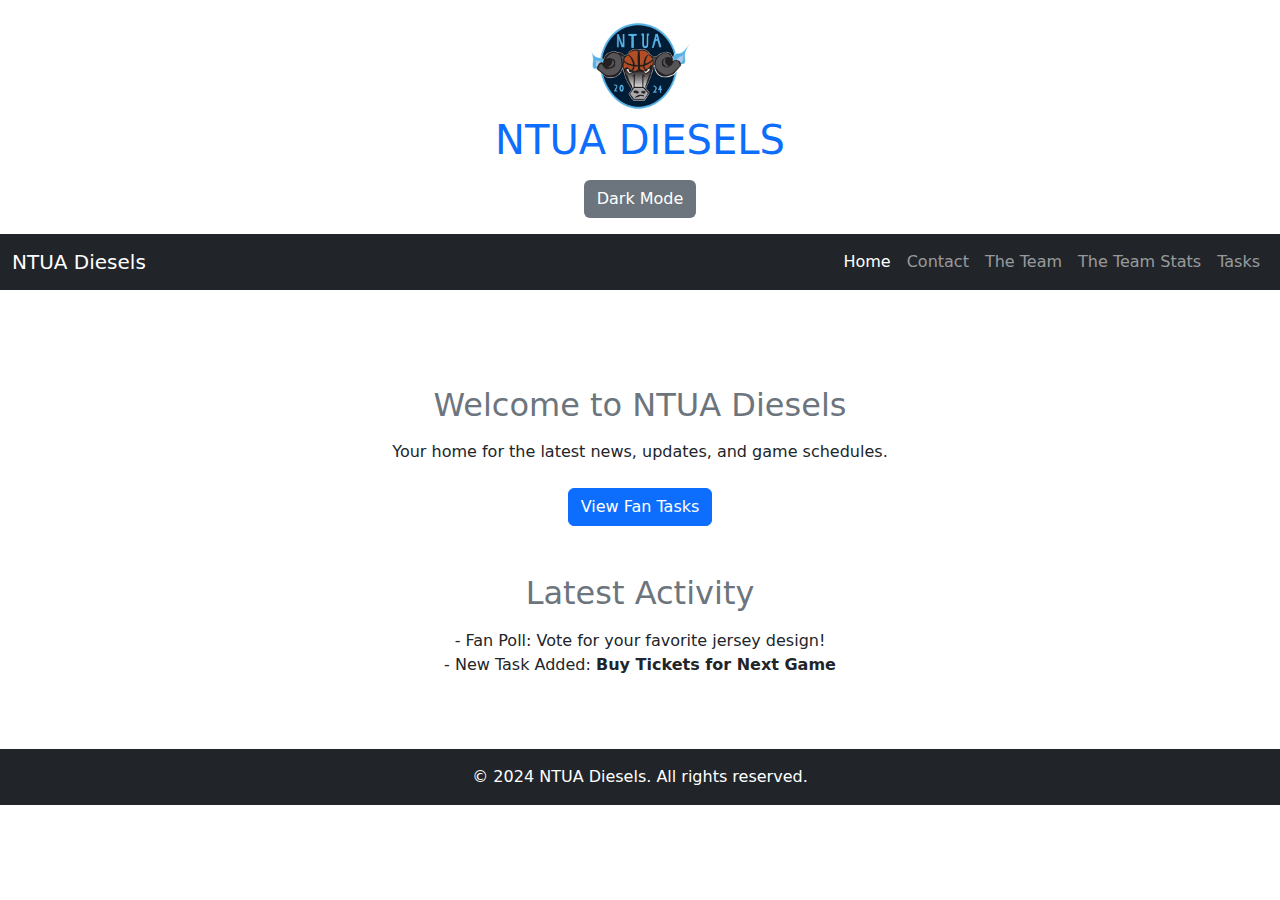
<file: index.html>
<!DOCTYPE html>
<html lang="en">
<head>
  <meta charset="UTF-8" />
  <meta name="viewport" content="width=device-width, initial-scale=1.0" />
  <title>NTUA Diesels - Home</title>

  <script src="js/template.js" defer></script>
  <link rel="stylesheet" href="css/styles.css">
</head>
<body class="loading">

  <div 
    class="container my-5" 
    role="main" 
    aria-label="NTUA Diesels main content"
  >
    <section class="welcome text-center my-5">
      <h2 class="text-secondary mb-3">Welcome to NTUA Diesels</h2>
      <p class="mb-4">Your home for the latest news, updates, and game schedules.</p>
      <a href="tasks.html" class="btn btn-primary">View Fan Tasks</a>
    </section>

    <section class="latest-activity text-center">
      <h2 class="text-secondary mb-3">Latest Activity</h2>
      <p class="mb-4">
        - Fan Poll: Vote for your favorite jersey design!<br>
        - New Task Added: <strong>Buy Tickets for Next Game</strong><br>
      </p>
    </section>
  </div>

</body>
</html>
</file>
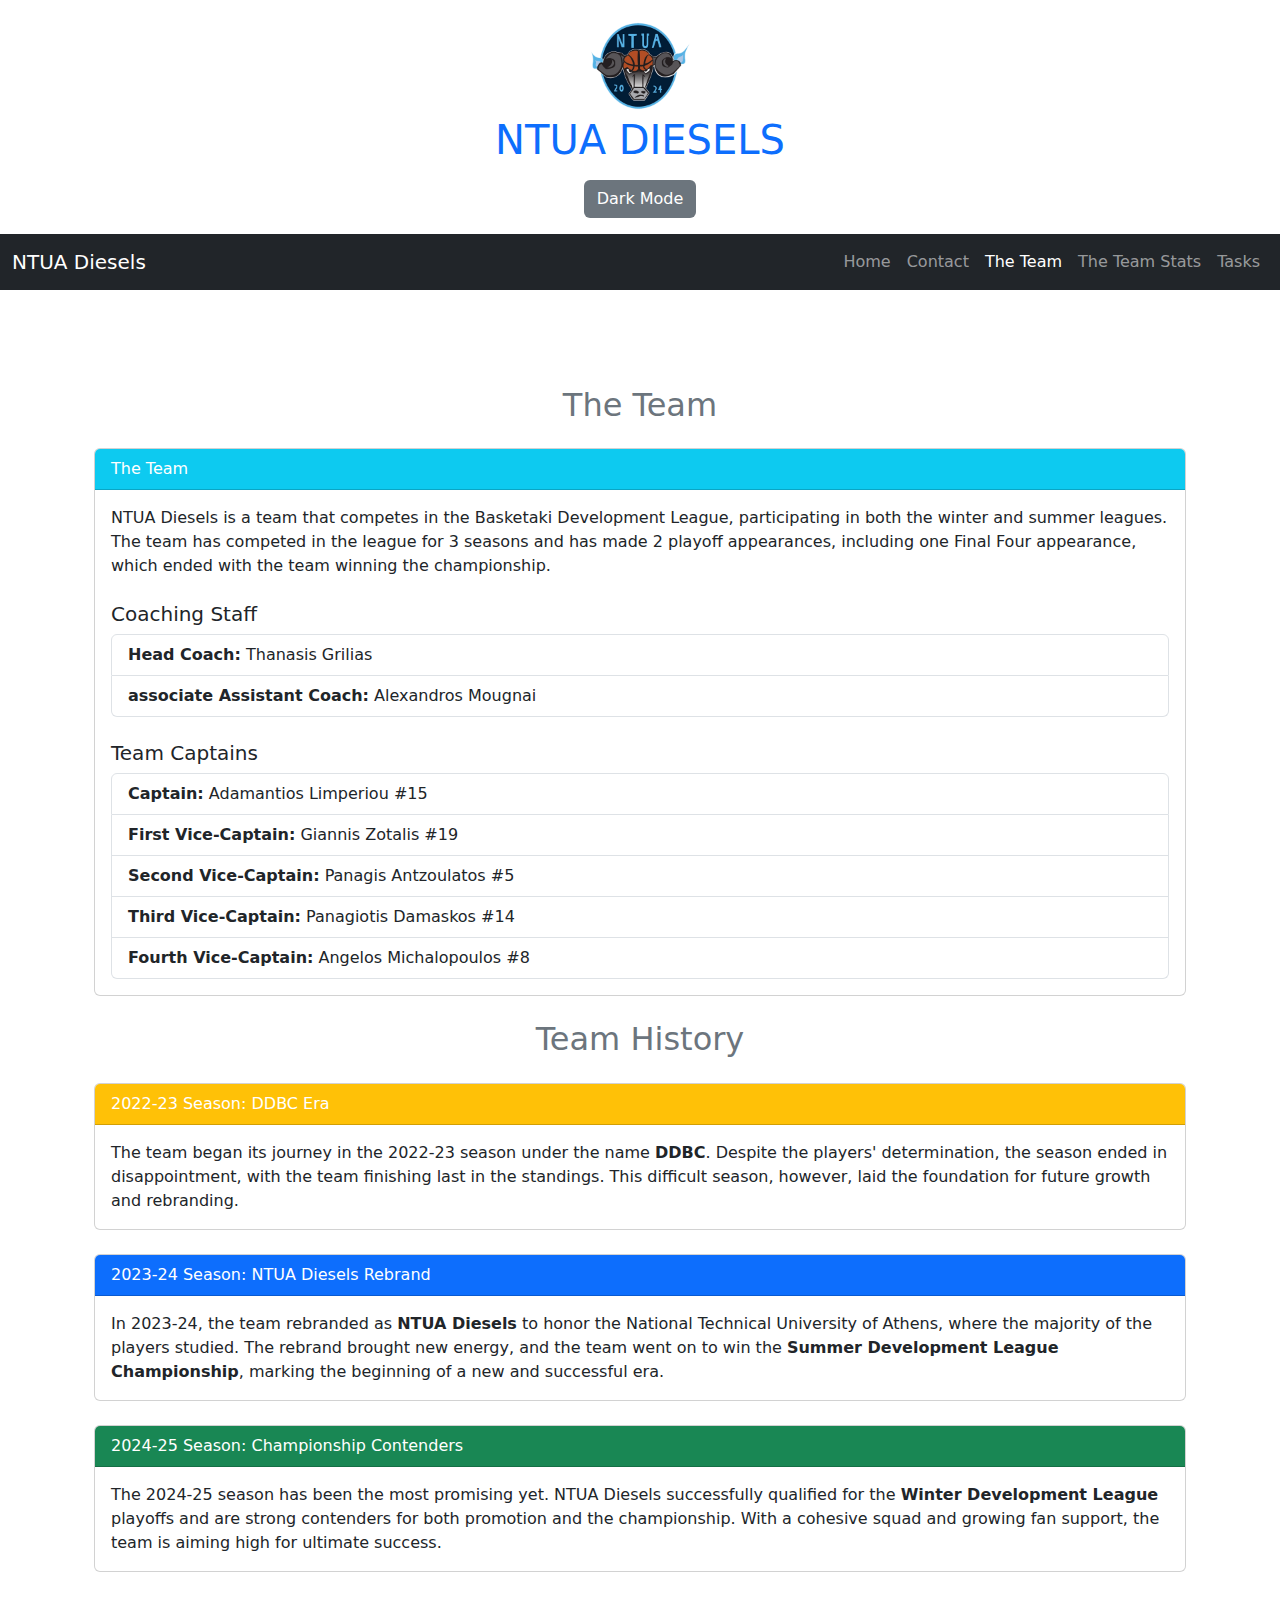
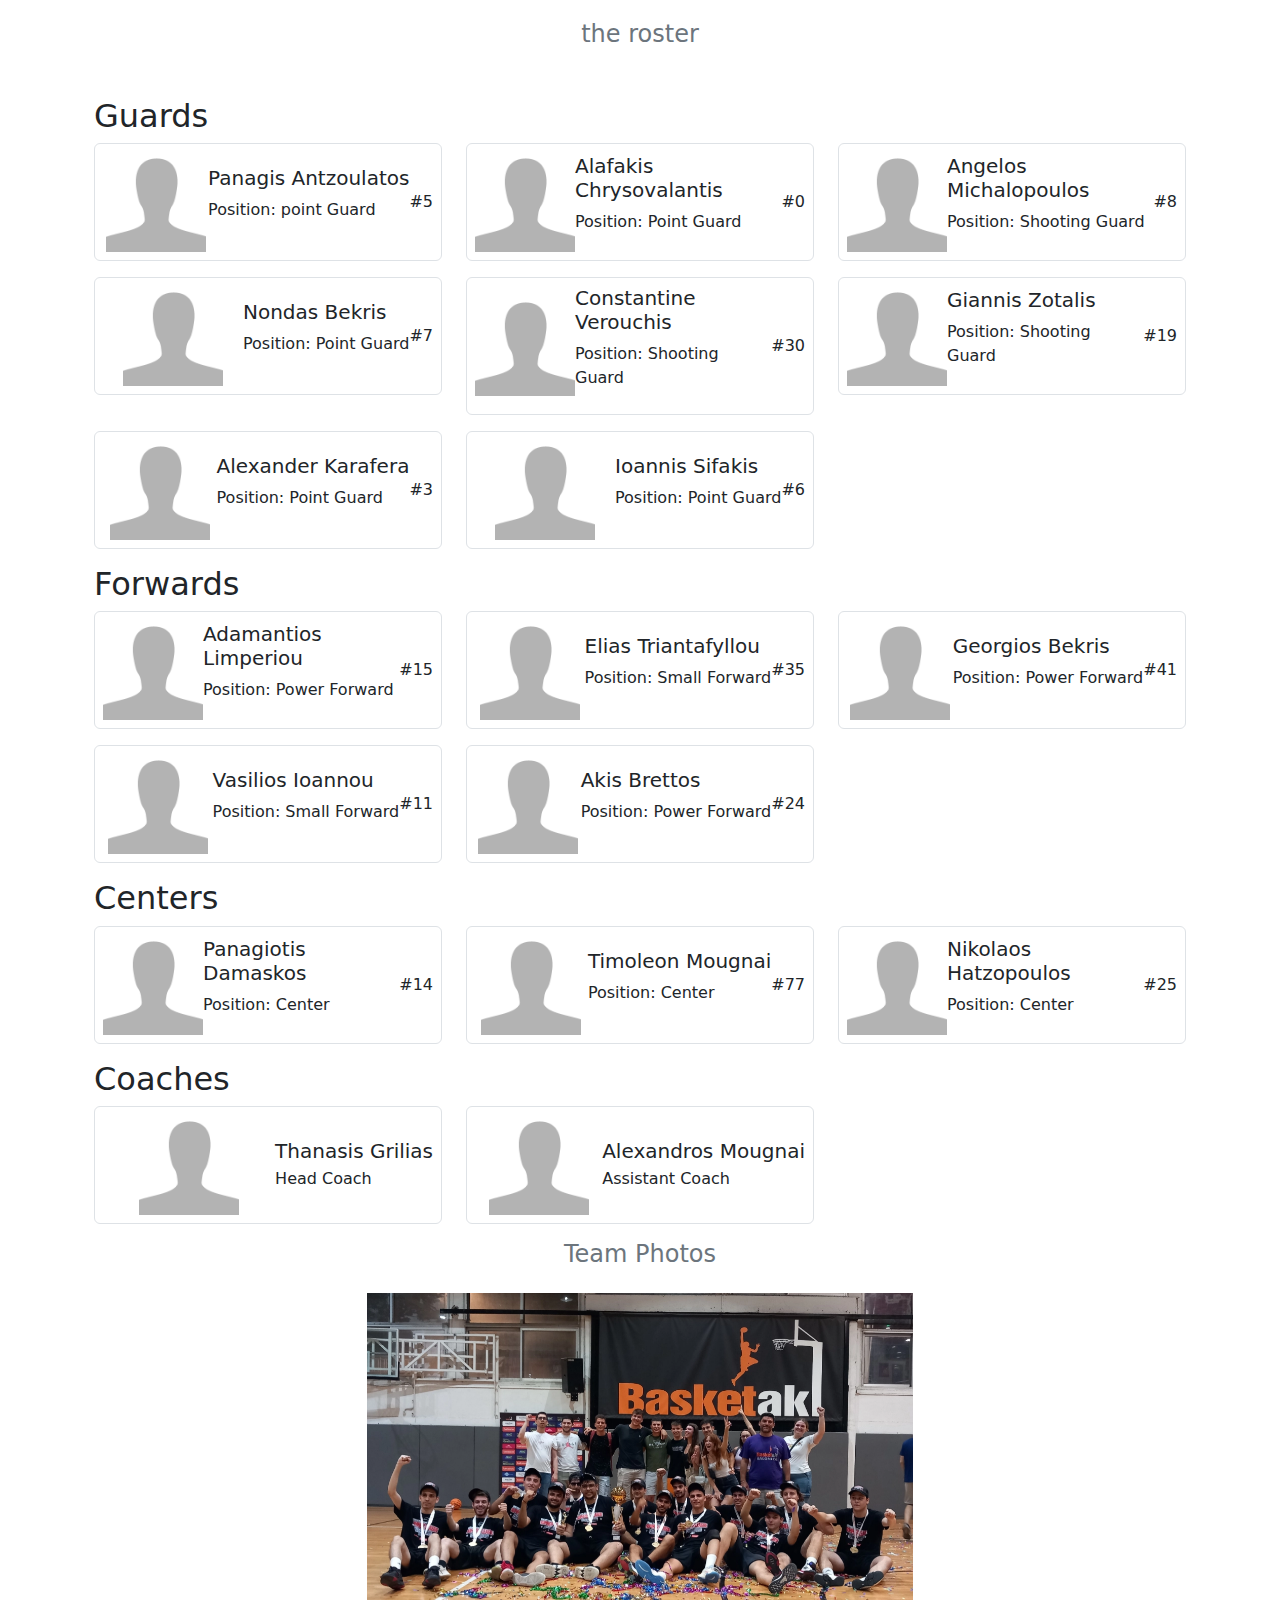
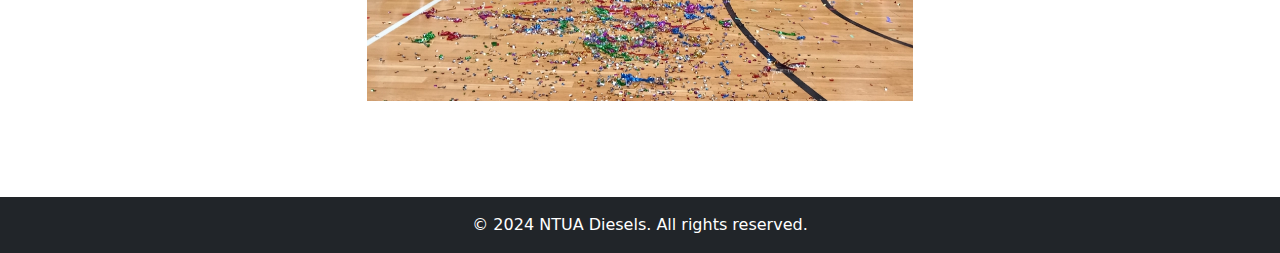
<file: about.html>
<!DOCTYPE html>
<html lang="en">
<head>
    <meta charset="UTF-8">
    <meta name="viewport" content="width=device-width, initial-scale=1.0">
    <title>about - NTUA Diesels</title>
    <script src="js/template.js" defer></script>
    <link rel="stylesheet" href="css/styles.css">
</head>
<body class="loading">


    <main class="container my-5" role="main" aria-label="NTUA Diesels about page">
        <div class="container my-5">
            <h2 class="text-secondary text-center mb-4">The Team</h2>
            <div class="card mb-4">
                <div class="card-header bg-info text-white">
                    The Team
                </div>
                <div class="card-body">
                    <p class="card-text">
                        NTUA Diesels is a team that competes in the Basketaki Development League, 
                        participating in both the winter and summer leagues. 
                        The team has competed in the league for 3 seasons and has made 2 playoff appearances, 
                        including one Final Four appearance, which ended with the team winning the championship.
                    </p>
            
                    <h5 class="mt-4">Coaching Staff</h5>
                    <ul class="list-group mb-4">
                        <li class="list-group-item"><strong>Head Coach:</strong> Thanasis Grilias</li>
                        <li class="list-group-item"><strong>associate Assistant Coach:</strong> Alexandros Mougnai</li>
                    </ul>
            
                    <h5 class="mt-4">Team Captains</h5>
                    <ul class="list-group">
                        <li class="list-group-item"><strong>Captain:</strong> Adamantios Limperiou #15</li>
                        <li class="list-group-item"><strong>First Vice-Captain:</strong> Giannis Zotalis #19</li>
                        <li class="list-group-item"><strong>Second Vice-Captain:</strong> Panagis Antzoulatos #5</li>
                        <li class="list-group-item"><strong>Third Vice-Captain:</strong> Panagiotis Damaskos #14</li>
                        <li class="list-group-item"><strong>Fourth Vice-Captain:</strong> Angelos Michalopoulos #8</li>
                    </ul>
                </div>
            </div>
            
            <h2 class="text-secondary text-center mb-4">Team History</h2>
    
            <div class="card mb-4">
                <div class="card-header bg-warning text-white">
                    2022-23 Season: DDBC Era
                </div>
                <div class="card-body">
                    <p class="card-text">
                        The team began its journey in the 2022-23 season under the name <strong>DDBC</strong>. 
                        Despite the players' determination, the season ended in disappointment, with the team finishing last in the standings. 
                        This difficult season, however, laid the foundation for future growth and rebranding.
                    </p>
                </div>
            </div>
    
            <div class="card mb-4">
                <div class="card-header bg-primary text-white">
                    2023-24 Season: NTUA Diesels Rebrand
                </div>
                <div class="card-body">
                    <p class="card-text">
                        In 2023-24, the team rebranded as <strong>NTUA Diesels</strong> to honor the National Technical University of Athens, where the majority of the players studied.
                        The rebrand brought new energy, and the team went on to win the <strong>Summer Development League Championship</strong>, marking the beginning of a new and successful era.
                    </p>
                </div>
            </div>
    
            <div class="card mb-4">
                <div class="card-header bg-success text-white">
                    2024-25 Season: Championship Contenders
                </div>
                <div class="card-body">
                    <p class="card-text">
                        The 2024-25 season has been the most promising yet. 
                        NTUA Diesels successfully qualified for the <strong>Winter Development League</strong> playoffs and are strong contenders for both promotion and the championship.
                        With a cohesive squad and growing fan support, the team is aiming high for ultimate success.
                    </p>
                </div>
            </div>
        </div>

        <h4 class="text-secondary text-center mb-4">the roster</h4>
        <div class="container my-5">

            <h2 class="section-title">Guards</h2>
            <div class="row">
                <div class="col-md-4">
                    <div class="team-card d-flex align-items-center border p-2 mb-3 rounded">
                        <img class="img-fluid mx-auto d-block" style="max-width: 100px;"
                        src="images/avatar-blank.png" 
                        class="rounded-circle me-3" 
                        alt="placeholder"
                        style="object-fit: cover;">
                        <div class="player-info">
                            <h5>Panagis Antzoulatos</h5>
                            <p>Position: point Guard</p>
                        </div>
                        <div class="player-number">#5</div>
                    </div>
                </div>
                <div class="col-md-4">
                    <div class="team-card d-flex align-items-center border p-2 mb-3 rounded">
                        <img class="img-fluid mx-auto d-block" style="max-width: 100px;"
                        src="images/avatar-blank.png" 
                        class="rounded-circle me-3" 
                        alt="placeholder"
                        style="object-fit: cover;">
                        <div class="player-info">
                            <h5>Alafakis Chrysovalantis</h5>
                            <p>Position: Point Guard</p>
                        </div>
                        <div class="player-number">#0</div>
                    </div>
                </div>
                <div class="col-md-4">
                    <div  class="team-card d-flex align-items-center border p-2 mb-3 rounded">
                        <img class="img-fluid mx-auto d-block" style="max-width: 100px;"
                        src="images/avatar-blank.png" 
                        class="rounded-circle me-3" 
                        alt="placeholder"
                        style="object-fit: cover;">
                        <div class="player-info">
                            <h5>Angelos Michalopoulos</h5>
                            <p>Position: Shooting Guard</p>
                        </div>
                        <div class="player-number">#8</div>
                    </div>
                </div>
                <div class="col-md-4">
                    <div  class="team-card d-flex align-items-center border p-2 mb-3 rounded">
                        <img class="img-fluid mx-auto d-block" style="max-width: 100px;"
                        src="images/avatar-blank.png" 
                        class="rounded-circle me-3" 
                        alt="placeholder"
                        style="object-fit: cover;">
                        <div class="player-info">
                            <h5>Nondas Bekris</h5>
                            <p>Position: Point Guard</p>
                        </div>
                        <div class="player-number">#7</div>
                    </div>
                </div>
                <div class="col-md-4">
                    <div  class="team-card d-flex align-items-center border p-2 mb-3 rounded">
                        <img class="img-fluid mx-auto d-block" style="max-width: 100px;"
                        src="images/avatar-blank.png" 
                        class="rounded-circle me-3" 
                        alt="placeholder"
                        style="object-fit: cover;">
                        <div class="player-info">
                            <h5>Constantine Verouchis</h5>
                            <p>Position: Shooting Guard</p>
                        </div>
                        <div class="player-number">#30</div>
                    </div>
                </div>
                <div class="col-md-4">
                    <div  class="team-card d-flex align-items-center border p-2 mb-3 rounded">
                        <img class="img-fluid mx-auto d-block" style="max-width: 100px;"
                        src="images/avatar-blank.png" 
                        class="rounded-circle me-3" 
                        alt="placeholder"
                        style="object-fit: cover;">
                        <div class="player-info">
                            <h5>Giannis Zotalis</h5>
                            <p>Position: Shooting Guard</p>
                        </div>
                        <div class="player-number">#19</div>
                    </div>
                </div>
                <div  class="col-md-4">
                    <div class="team-card d-flex align-items-center border p-2 mb-3 rounded">
                        <img class="img-fluid mx-auto d-block" style="max-width: 100px;"
                        src="images/avatar-blank.png" 
                        class="rounded-circle me-3" 
                        alt="placeholder"
                        style="object-fit: cover;">
                        <div class="player-info">
                            <h5>Alexander Karafera</h5>
                            <p>Position: Point Guard</p>
                        </div>
                        <div class="player-number">#3</div>
                    </div>
                </div>
                <div class="col-md-4">
                    <div  class="team-card d-flex align-items-center border p-2 mb-3 rounded">
                        <img class="img-fluid mx-auto d-block" style="max-width: 100px;"
                        src="images/avatar-blank.png" 
                        class="rounded-circle me-3" 
                        alt="placeholder"
                        style="object-fit: cover;">
                        <div class="player-info">
                            <h5>Ioannis Sifakis</h5>
                            <p>Position: Point Guard</p>
                        </div>
                        <div class="player-number">#6</div>
                    </div>
                </div>
            </div>
    
            <h2 class="section-title">Forwards</h2>
            <div class="row">
                <div class="col-md-4">
                    <div  class="team-card d-flex align-items-center border p-2 mb-3 rounded">
                        <img class="img-fluid mx-auto d-block" style="max-width: 100px;"
                        src="images/avatar-blank.png" 
                        class="rounded-circle me-3" 
                        alt="placeholder"
                        style="object-fit: cover;">
                        <div class="player-info">
                            <h5>Adamantios Limperiou</h5>
                            <p>Position: Power Forward</p>
                        </div>
                        <div class="player-number">#15</div>
                    </div>
                </div>
                <div class="col-md-4">
                    <div  class="team-card d-flex align-items-center border p-2 mb-3 rounded">
                        <img class="img-fluid mx-auto d-block" style="max-width: 100px;"
                        src="images/avatar-blank.png" 
                        class="rounded-circle me-3" 
                        alt="placeholder"
                        style="object-fit: cover;">
                        <div class="player-info">
                            <h5>Elias Triantafyllou</h5>
                            <p>Position: Small Forward</p>
                        </div>
                        <div class="player-number">#35</div>
                    </div>
                </div>
                <div class="col-md-4">
                    <div  class="team-card d-flex align-items-center border p-2 mb-3 rounded">
                        <img class="img-fluid mx-auto d-block" style="max-width: 100px;"
                        src="images/avatar-blank.png" 
                        class="rounded-circle me-3" 
                        alt="placeholder"
                        style="object-fit: cover;">
                        <div class="player-info">
                            <h5>Georgios Bekris</h5>
                            <p>Position: Power Forward</p>
                        </div>
                        <div class="player-number">#41</div>
                    </div>
                </div>
                <div class="col-md-4">
                    <div  class="team-card d-flex align-items-center border p-2 mb-3 rounded">
                        <img class="img-fluid mx-auto d-block" style="max-width: 100px;"
                        src="images/avatar-blank.png" 
                        class="rounded-circle me-3" 
                        alt="placeholder"
                        style="object-fit: cover;">
                        <div class="player-info">
                            <h5>Vasilios Ioannou</h5>
                            <p>Position: Small Forward</p>
                        </div>
                        <div class="player-number">#11</div>
                    </div>
                </div>
                <div class="col-md-4">
                    <div  class="team-card d-flex align-items-center border p-2 mb-3 rounded">
                        <img class="img-fluid mx-auto d-block" style="max-width: 100px;"
                        src="images/avatar-blank.png" 
                        class="rounded-circle me-3" 
                        alt="placeholder"
                        style="object-fit: cover;">
                        <div class="player-info">
                            <h5>Akis Brettos </h5>
                            <p>Position: Power Forward</p>
                        </div>
                        <div class="player-number">#24</div>
                    </div>
                </div>
            </div>
    
            <h2 class="section-title">Centers</h2>
            <div class="row">
                <div class="col-md-4">
                    <div class="team-card d-flex align-items-center border p-2 mb-3 rounded">
                        <img class="img-fluid mx-auto d-block" style="max-width: 100px;"
                        src="images/avatar-blank.png" 
                        class="rounded-circle me-3" 
                        alt="placeholder"
                        style="object-fit: cover;">
                        <div class="player-info">
                            <h5>Panagiotis Damaskos</h5>
                            <p>Position: Center</p>
                        </div>
                        <div class="player-number">#14</div>
                    </div>
                </div>
                <div class="col-md-4">
                    <div  class="team-card d-flex align-items-center border p-2 mb-3 rounded">
                        <img class="img-fluid mx-auto d-block" style="max-width: 100px;"
                        src="images/avatar-blank.png" 
                        class="rounded-circle me-3" 
                        alt="placeholder"
                        style="object-fit: cover;">
                        <div class="player-info">
                            <h5>Timoleon Mougnai</h5>
                            <p>Position: Center</p>
                        </div>
                        <div class="player-number">#77</div>
                    </div>
                </div>
                <div class="col-md-4">
                    <div  class="team-card d-flex align-items-center border p-2 mb-3 rounded">
                        <img class="img-fluid mx-auto d-block" style="max-width: 100px;"
                        src="images/avatar-blank.png" 
                        class="rounded-circle me-3" 
                        alt="placeholder"
                        style="object-fit: cover;">
                        <div class="player-info">
                            <h5>Nikolaos Hatzopoulos</h5>
                            <p>Position: Center</p>
                        </div>
                        <div class="player-number">#25</div>
                    </div>
                </div>
            </div>
    
            <h2 class="section-title">Coaches</h2>
            <div class="row">
                <div class="col-md-4">
                    <div class="team-card d-flex align-items-center border p-2 mb-3 rounded">
                        <img class="img-fluid mx-auto d-block" style="max-width: 100px;"
                        src="images/avatar-blank.png" 
                        class="rounded-circle me-3" 
                        alt="placeholder"
                        style="object-fit: cover;">
                        <div class="coach-info">
                            <h5 class="mb-1">Thanasis Grilias</h5>
                            <p class="mb-0">Head Coach</p>
                        </div>
                    </div>
                </div>
        
                <div class="col-md-4">
                    <div class="team-card d-flex align-items-center border p-2 mb-3 rounded">
                        <img class="img-fluid mx-auto d-block" style="max-width: 100px;"
                        src="images/avatar-blank.png" 
                        class="rounded-circle me-3" 
                        alt="placeholder"
                        style="object-fit: cover;">
                        <div class="coach-info">
                            <h5 class="mb-1">Alexandros Mougnai</h5>
                            <p class="mb-0">Assistant Coach</p>
                        </div>
                    </div>
                </div>
    
        </div>

        <h4 class="text-secondary text-center mb-4">Team Photos</h4>
        <div id="teamCarousel" class="carousel slide" data-bs-ride="carousel">
            <div class="carousel-inner">
                <div class="carousel-item active">
                    <img class="d-block w-50 mx-auto" src="images/winners.png" alt="Championship Photo">
                </div>
                <div class="carousel-item">
                    <img class="d-block w-50 mx-auto" src="images/championship celebration.png" alt="Celebration">
                </div>
                <div class="carousel-item">
                    <img class="d-block w-50 mx-auto" src="images/trophy lift.png" alt="Trophy Lift">
                </div>
            </div>
        </div>
    </main>
    
</body>
</html>
</file>
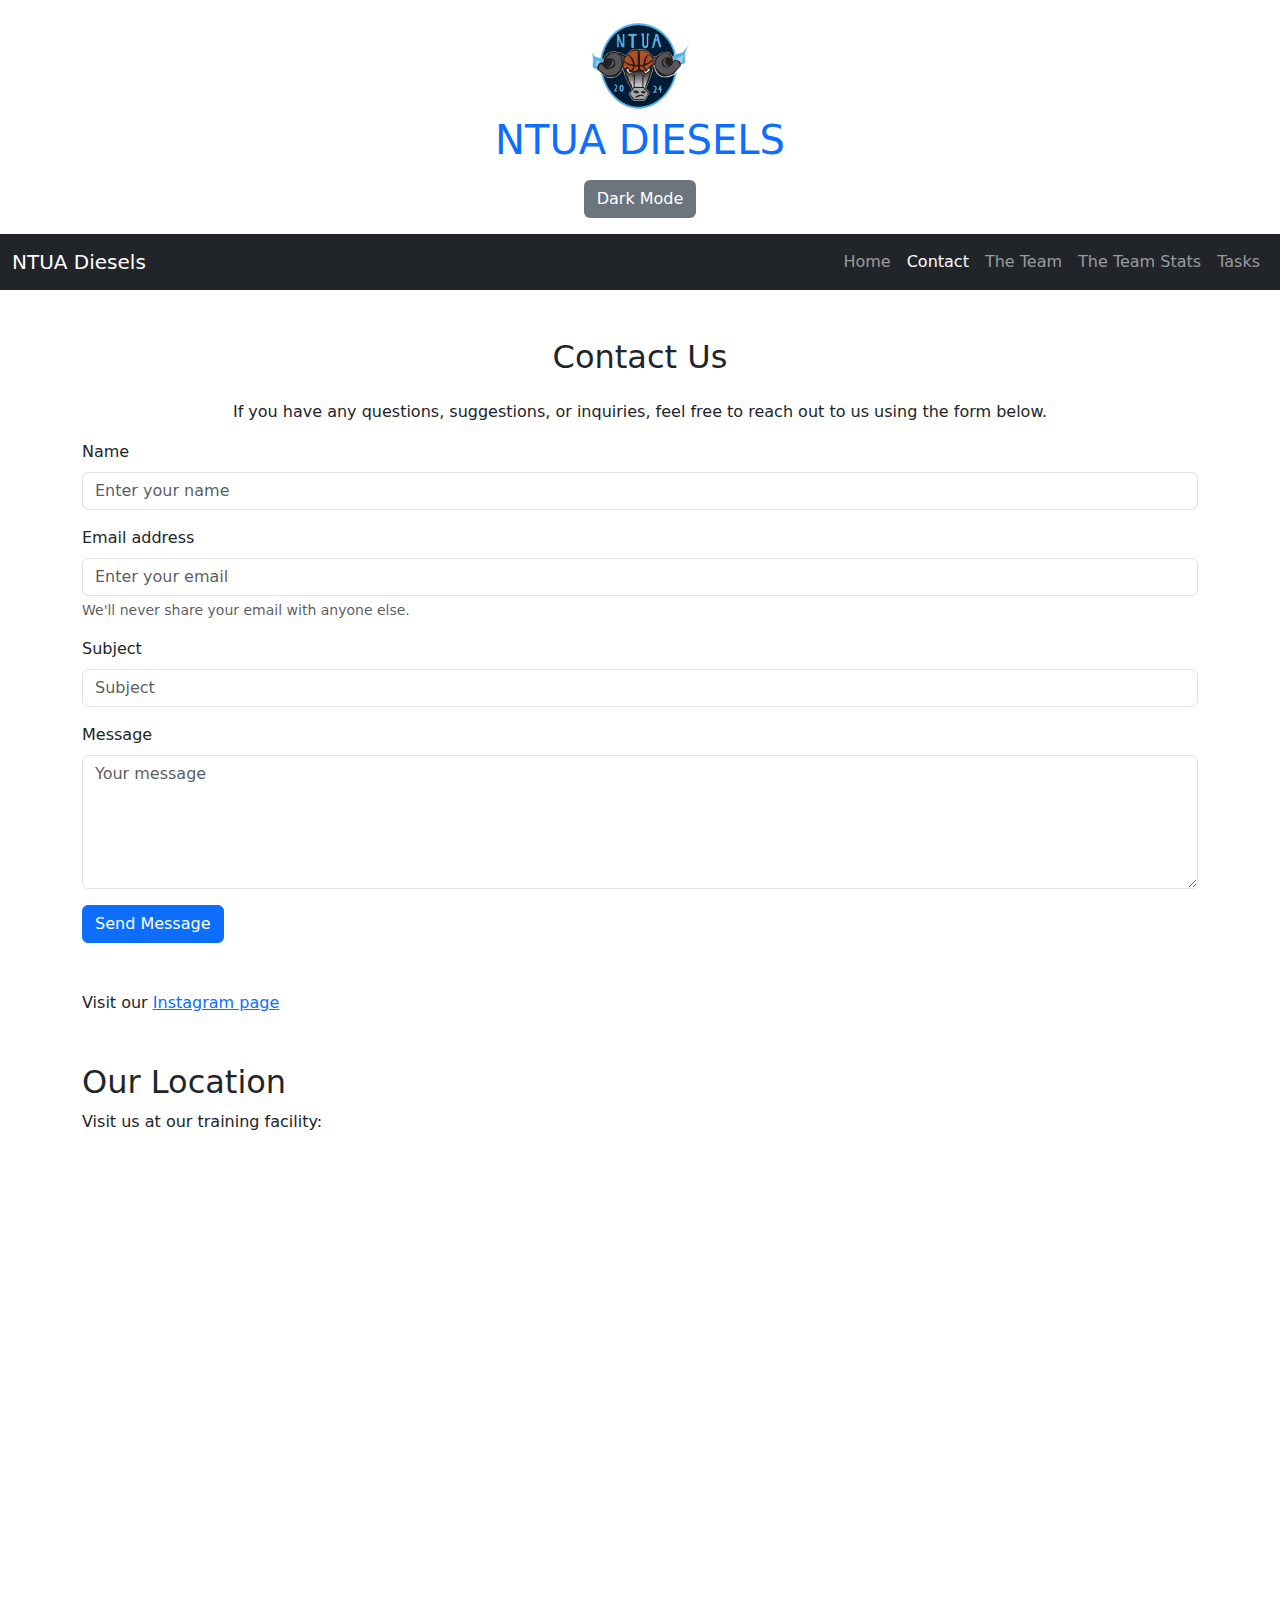
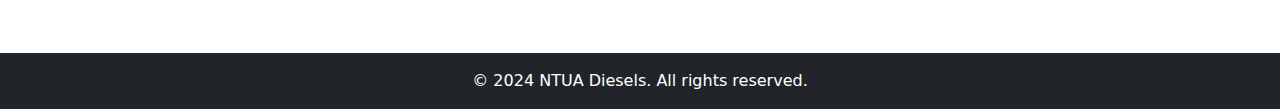
<file: contact.html>
<!DOCTYPE html>
<html lang="en">
<head>
  <meta charset="UTF-8">
  <meta name="viewport" content="width=device-width, initial-scale=1.0">
  <title>Contact - NTUA Diesels</title>
  <script src="js/template.js" defer></script>
  <link rel="stylesheet" href="css/styles.css">
</head>
<body class="loading"> 
  <main class="container my-5" role="main" aria-label="NTUA Diesels contact page">
    <section id="contact-form" class="mb-5">
      <h2 class="text-center mb-4">Contact Us</h2>
      <p class="text-center">
        If you have any questions, suggestions, or inquiries, feel free to reach out to us using the form below.
      </p>
      <form id="contactForm">
        <div class="mb-3">
          <label for="name" class="form-label">Name</label>
          <input 
            type="text" 
            class="form-control" 
            id="name" 
            placeholder="Enter your name" 
            required
          >
        </div>

        <div class="mb-3">
          <label for="email" class="form-label">Email address</label>
          <input 
            type="email" 
            class="form-control" 
            id="email" 
            placeholder="Enter your email" 
            required
          >
          <div id="emailHelp" class="form-text">
            We'll never share your email with anyone else.
          </div>
        </div>

        <div class="mb-3">
          <label for="subject" class="form-label">Subject</label>
          <input 
            type="text" 
            class="form-control" 
            id="subject" 
            placeholder="Subject" 
            required
          >
        </div>

        <div class="mb-3">
          <label for="message" class="form-label">Message</label>
          <textarea 
            class="form-control" 
            id="message" 
            rows="5" 
            placeholder="Your message" 
            required
          ></textarea>
        </div>

        <button type="submit" class="btn btn-primary">Send Message</button>
      </form>
    </section>
    
    <div class="mb-5">
      <p>
        Visit our <a href="https://www.instagram.com/ntua_diesels/" target="_blank">Instagram page</a>
      </p>
    </div>

    <section id="map" class="mb-5">
      <h2>Our Location</h2>
      <p>Visit us at our training facility:</p>
      <iframe
        src="https://www.google.com/maps/embed?pb=!1m18!1m12!1m3!1d3131.9494735954377!2d23.7737813!3d37.9730245!2m3!1f0!2f0!3f0!3m2!1i1024!2i768!4f13.1!3m3!1m2!1s0x14a197059d414c5b%3A0xc52574dfbf185481!2sNTUA%20Indoor%20Gym!5e0!3m2!1sen!2sgr!4v1707500000000!5m2!1sen!2sgr"
        width="100%"
        height="400"
        style="border:0;"
        allowfullscreen=""
        loading="lazy"
      ></iframe>
    </section>
  </main>
</body>
</html>
</file>
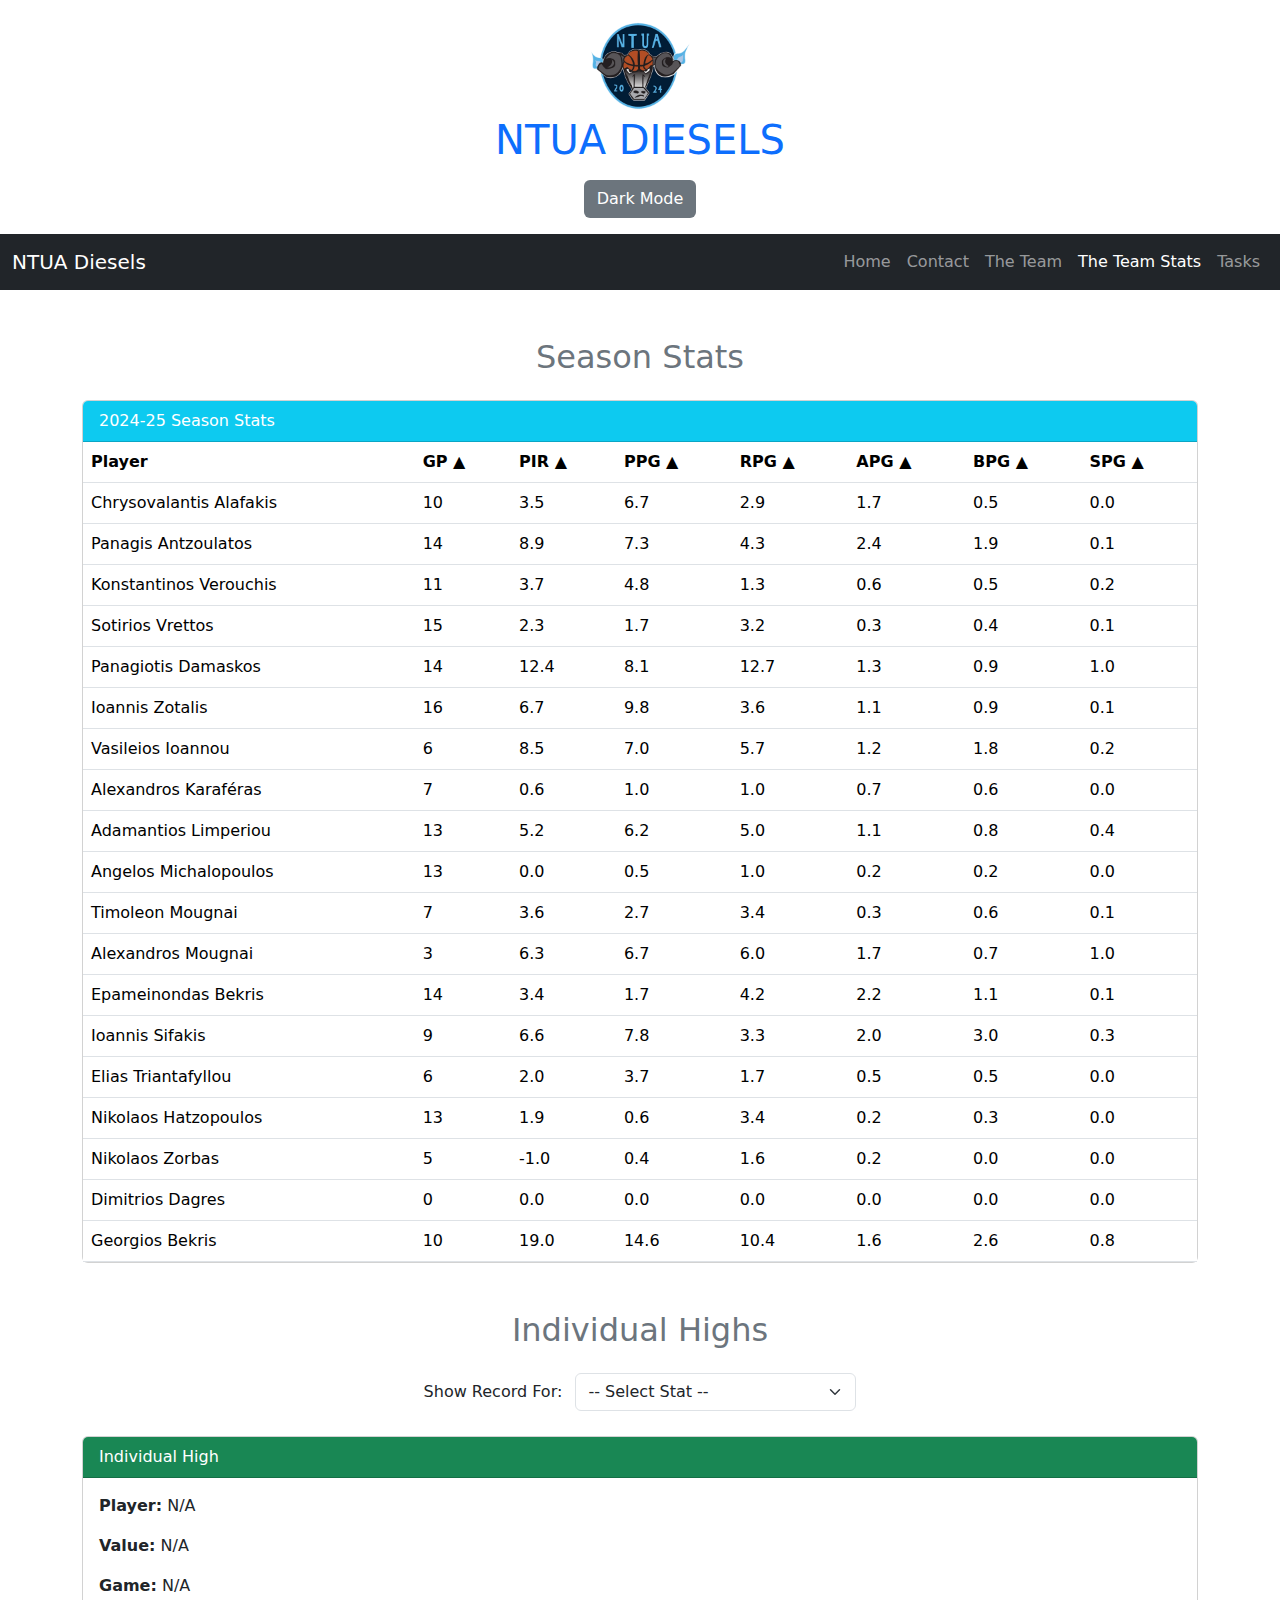
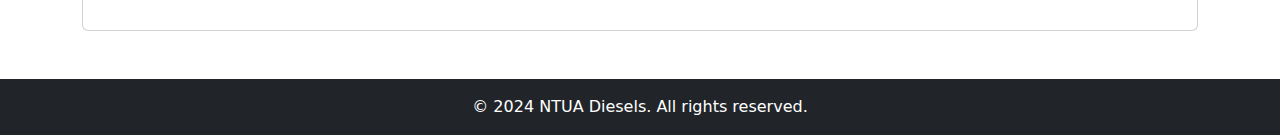
<file: stats.html>
<!DOCTYPE html>
<html lang="en">
<head>
  <meta charset="UTF-8">
  <meta name="viewport" content="width=device-width, initial-scale=1.0">
  <title>stats - NTUA Diesels</title>
  <script src="js/template.js" defer></script>
  <link rel="stylesheet" href="css/styles.css">
</head>
<body class="loading">
  <main class="container my-5" role="main" aria-label="NTUA Diesels stats page">
    <h2 class="text-secondary text-center mb-4">Season Stats</h2>

    <div class="card mb-5">
      <div class="card-header bg-info text-white">2024-25 Season Stats</div>
      <div class="card-body p-0">
        <table class="table table-hover mb-0" id="seasonStatsTable">
          <thead>
            <tr>
              <th>Player</th>
              <th class="sortable" data-sort="gp">GP &#x25B2;</th>
              <th class="sortable" data-sort="pir">PIR &#x25B2;</th>
              <th class="sortable" data-sort="ppg">PPG &#x25B2;</th>
              <th class="sortable" data-sort="rpg">RPG &#x25B2;</th>
              <th class="sortable" data-sort="apg">APG &#x25B2;</th>
              <th class="sortable" data-sort="bpg">BPG &#x25B2;</th>
              <th class="sortable" data-sort="spg">SPG &#x25B2;</th>
            </tr>
          </thead>
          <tbody id="statsTable">
            <tr>
              <tr>
                <tr>
                  <td>Chrysovalantis Alafakis</td>
                  <td>10</td>
                  <td>3.5</td>
                  <td>6.7</td>
                  <td>2.9</td>
                  <td>1.7</td>
                  <td>0.5</td>
                  <td>0.0</td>
                </tr>
                <tr>
                  <td>Panagis Antzoulatos</td>
                  <td>14</td>
                  <td>8.9</td>
                  <td>7.3</td>
                  <td>4.3</td>
                  <td>2.4</td>
                  <td>1.9</td>
                  <td>0.1</td>
                </tr>
                <tr>
                  <td>Konstantinos Verouchis</td>
                  <td>11</td>
                  <td>3.7</td>
                  <td>4.8</td>
                  <td>1.3</td>
                  <td>0.6</td>
                  <td>0.5</td>
                  <td>0.2</td>
                </tr>
                <tr>
                  <td>Sotirios Vrettos</td>
                  <td>15</td>
                  <td>2.3</td>
                  <td>1.7</td>
                  <td>3.2</td>
                  <td>0.3</td>
                  <td>0.4</td>
                  <td>0.1</td>
                </tr>
                <tr>
                  <td>Panagiotis Damaskos</td>
                  <td>14</td>
                  <td>12.4</td>
                  <td>8.1</td>
                  <td>12.7</td>
                  <td>1.3</td>
                  <td>0.9</td>
                  <td>1.0</td>
                </tr>
                <tr>
                  <td>Ioannis Zotalis</td>
                  <td>16</td>
                  <td>6.7</td>
                  <td>9.8</td>
                  <td>3.6</td>
                  <td>1.1</td>
                  <td>0.9</td>
                  <td>0.1</td>
                </tr>
                <tr>
                  <td>Vasileios Ioannou</td>
                  <td>6</td>
                  <td>8.5</td>
                  <td>7.0</td>
                  <td>5.7</td>
                  <td>1.2</td>
                  <td>1.8</td>
                  <td>0.2</td>
                </tr>
                <tr>
                  <td>Alexandros Karaféras</td>
                  <td>7</td>
                  <td>0.6</td>
                  <td>1.0</td>
                  <td>1.0</td>
                  <td>0.7</td>
                  <td>0.6</td>
                  <td>0.0</td>
                </tr>
                <tr>
                  <td>Adamantios Limperiou</td>
                  <td>13</td>
                  <td>5.2</td>
                  <td>6.2</td>
                  <td>5.0</td>
                  <td>1.1</td>
                  <td>0.8</td>
                  <td>0.4</td>
                </tr>
                <tr>
                  <td>Angelos Michalopoulos</td>
                  <td>13</td>
                  <td>0.0</td>
                  <td>0.5</td>
                  <td>1.0</td>
                  <td>0.2</td>
                  <td>0.2</td>
                  <td>0.0</td>
                </tr>
                <tr>
                  <td>Timoleon Mougnai</td>
                  <td>7</td>
                  <td>3.6</td>
                  <td>2.7</td>
                  <td>3.4</td>
                  <td>0.3</td>
                  <td>0.6</td>
                  <td>0.1</td>
                </tr>
                <tr>
                  <td>Alexandros Mougnai</td>
                  <td>3</td>
                  <td>6.3</td>
                  <td>6.7</td>
                  <td>6.0</td>
                  <td>1.7</td>
                  <td>0.7</td>
                  <td>1.0</td>
                </tr>
                <tr>
                  <td>Epameinondas Bekris</td>
                  <td>14</td>
                  <td>3.4</td>
                  <td>1.7</td>
                  <td>4.2</td>
                  <td>2.2</td>
                  <td>1.1</td>
                  <td>0.1</td>
                </tr>
                <tr>
                  <td>Ioannis Sifakis</td>
                  <td>9</td>
                  <td>6.6</td>
                  <td>7.8</td>
                  <td>3.3</td>
                  <td>2.0</td>
                  <td>3.0</td>
                  <td>0.3</td>
                </tr>
                <tr>
                  <td>Elias Triantafyllou</td>
                  <td>6</td>
                  <td>2.0</td>
                  <td>3.7</td>
                  <td>1.7</td>
                  <td>0.5</td>
                  <td>0.5</td>
                  <td>0.0</td>
                </tr>
                <tr>
                  <td>Nikolaos Hatzopoulos</td>
                  <td>13</td>
                  <td>1.9</td>
                  <td>0.6</td>
                  <td>3.4</td>
                  <td>0.2</td>
                  <td>0.3</td>
                  <td>0.0</td>
                </tr>
                <tr>
                  <td>Nikolaos Zorbas</td>
                  <td>5</td>
                  <td>-1.0</td>
                  <td>0.4</td>
                  <td>1.6</td>
                  <td>0.2</td>
                  <td>0.0</td>
                  <td>0.0</td>
                </tr>
                <tr>
                  <td>Dimitrios Dagres</td>
                  <td>0</td>
                  <td>0.0</td>
                  <td>0.0</td>
                  <td>0.0</td>
                  <td>0.0</td>
                  <td>0.0</td>
                  <td>0.0</td>
                </tr>
                <tr>
                  <td>Georgios Bekris</td>
                  <td>10</td>
                  <td>19.0</td>
                  <td>14.6</td>
                  <td>10.4</td>
                  <td>1.6</td>
                  <td>2.6</td>
                  <td>0.8</td>
                </tr>                          
          </tbody>
        </table>
      </div>
    </div>

    <h2 class="text-secondary text-center mb-4">Individual Highs</h2>
    <div class="mb-4 text-center">
      <label for="highsFilter" class="form-label me-2">Show Record For:</label>
      <select id="highsFilter" class="form-select d-inline-block w-auto">
        <option value="">-- Select Stat --</option>
        <option value="points">Most Points in a Game</option>
        <option value="rebounds">Most Rebounds in a Game</option>
        <option value="assists">Most Assists in a Game</option>
        <option value="blocks">Most Blocks in a Game</option>
        <option value="steals">Most Steals in a Game</option>
        <option value="efficiency">Highest Efficiency in a Game</option>
      </select>
    </div>

    <div id="individualHighs" class="card">
      <div class="card-header bg-success text-white" id="highsTitle">Individual High</div>
      <div class="card-body">
        <p><strong>Player:</strong> <span id="highsPlayer">N/A</span></p>
        <p><strong>Value:</strong> <span id="highsValue">N/A</span></p>
        <p><strong>Game:</strong> <span id="highsNote">N/A</span></p>
      </div>
    </div>
  </main>
</body>
</html>
</file>
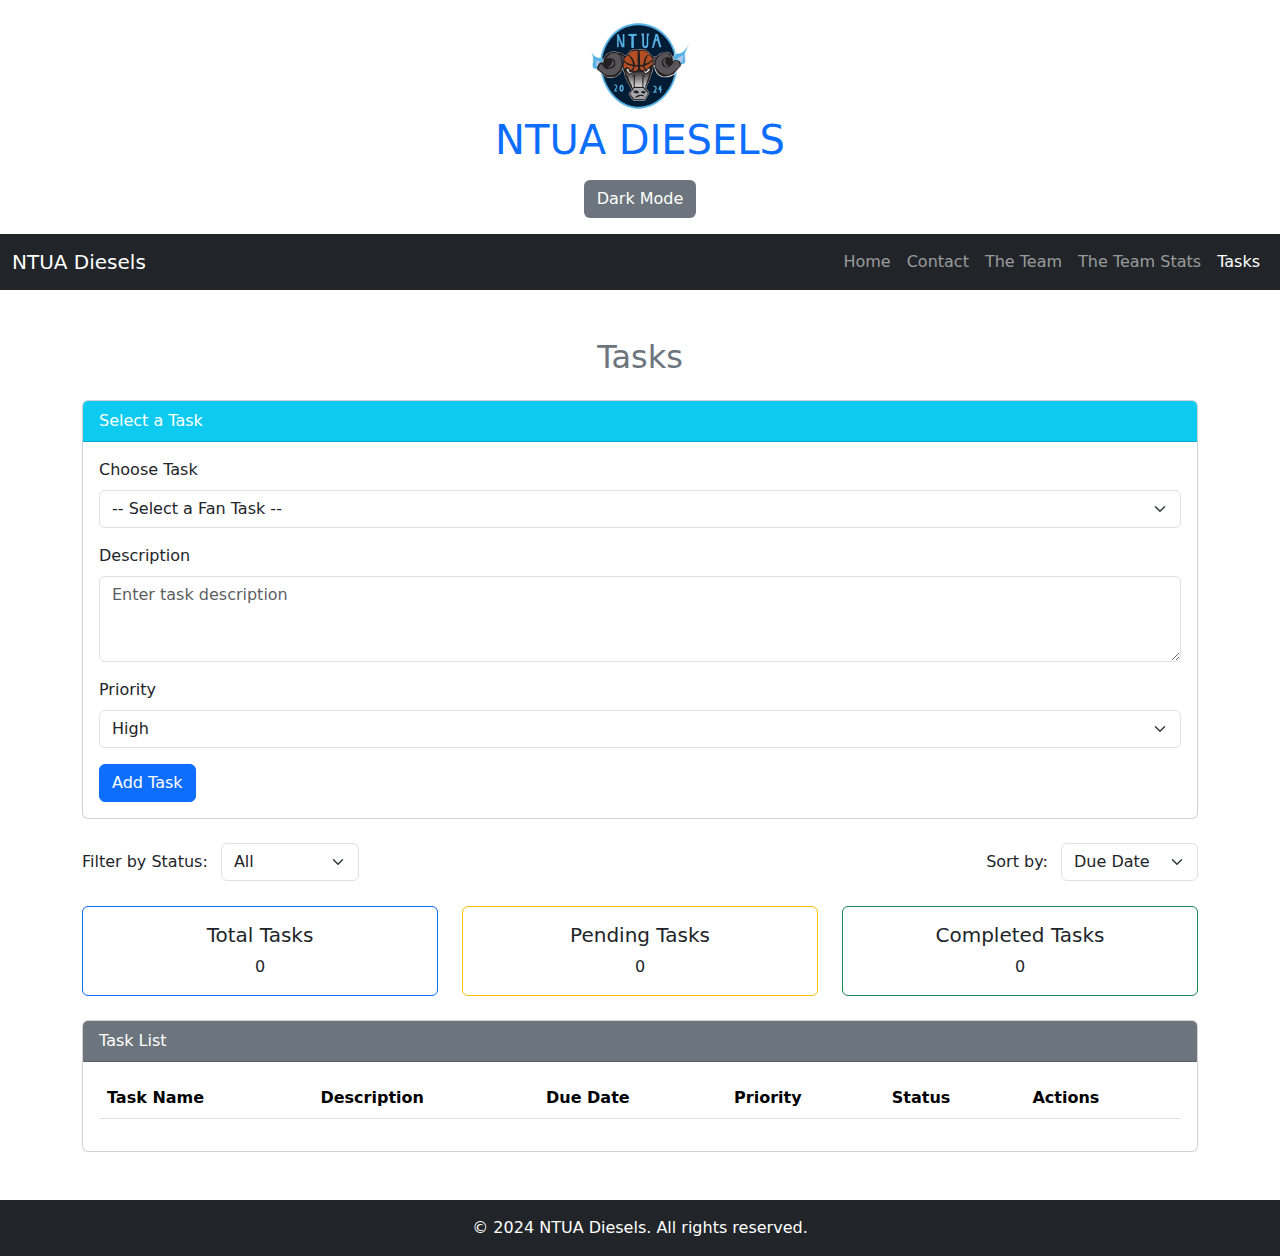
<file: tasks.html>
<!DOCTYPE html>
<html lang="en">
<head>
  <meta charset="UTF-8" />
  <meta name="viewport" content="width=device-width, initial-scale=1.0"/>
  <title>Tasks - NTUA Diesels</title>
  <script src="js/template.js" defer></script>
  <link rel="stylesheet" href="css/styles.css">
</head>
<body class="loading">

  <main class="container my-5" role="main" aria-label="NTUA Diesels tasks page">
    <h2 class="text-secondary text-center mb-4">Tasks</h2>

    <div class="card mb-4">
      <div class="card-header bg-info text-white">Select a Task</div>
      <div class="card-body">
        <form id="taskForm">
          <div class="mb-3">
            <label for="taskName" class="form-label">Choose Task</label>
            <select class="form-select" id="taskName" required>
              <option value="">-- Select a Fan Task --</option>
              <option value="Buy Tickets for Next Game">Buy Tickets for Next Game</option>
              <option value="Buy Team Jersey">Buy Team Jersey</option>
              <option value="Join Fan Club">Join Fan Club</option>
              <option value="Vote Player of the Month">Vote Player of the Month</option>
              <option value="Share Game-Day Photo">Share Game-Day Photo</option>
              <option value="Submit Q&A Question">Submit Q&A Question</option>
              <option value="Other">Other (Write your own)</option>
            </select>
          </div>

          <div class="mb-3" id="customTaskDiv" style="display: none;">
            <label for="customTaskName" class="form-label">Enter Your Custom Task</label>
            <input type="text" class="form-control" id="customTaskName" placeholder="Type your task here">
          </div>

          <div class="mb-3">
            <label for="taskDescription" class="form-label">Description</label>
            <textarea
              class="form-control"
              id="taskDescription"
              rows="3"
              placeholder="Enter task description"
              required
            ></textarea>
          </div>

          <div class="mb-3" id="dueDateDiv" style="display: none;">
            <label for="dueDate" class="form-label">Due Date</label>
            <input
              type="date"
              class="form-control"
              id="dueDate"
              placeholder="Only fill if this task is time-sensitive"
            />
          </div>

          <div class="mb-3">
            <label for="taskPriority" class="form-label">Priority</label>
            <select class="form-select" id="taskPriority">
              <option value="High" class="text-danger">High</option>
              <option value="Medium" class="text-warning">Medium</option>
              <option value="Low" class="text-success">Low</option>
            </select>
          </div>

          <button type="submit" class="btn btn-primary">Add Task</button>
        </form>
      </div>
    </div>

    <div class="mb-4 d-flex justify-content-between align-items-center">
      <div>
        <label for="filterStatus" class="form-label me-2">Filter by Status:</label>
        <select id="filterStatus" class="form-select d-inline-block w-auto">
          <option value="all">All</option>
          <option value="completed">Completed</option>
          <option value="pending">Pending</option>
        </select>
      </div>

      <div>
        <label for="sortTasks" class="form-label me-2">Sort by:</label>
        <select id="sortTasks" class="form-select d-inline-block w-auto">
          <option value="dueDate">Due Date</option>
          <option value="taskName">Task Name</option>
        </select>
      </div>
    </div>

    <div class="row text-center mb-4">
      <div class="col-md-4">
        <div class="card border-primary">
          <div class="card-body">
            <h5 class="card-title">Total Tasks</h5>
            <p class="card-text" id="totalTasks">0</p>
          </div>
        </div>
      </div>
      <div class="col-md-4">
        <div class="card border-warning">
          <div class="card-body">
            <h5 class="card-title">Pending Tasks</h5>
            <p class="card-text" id="pendingTasks">0</p>
          </div>
        </div>
      </div>
      <div class="col-md-4">
        <div class="card border-success">
          <div class="card-body">
            <h5 class="card-title">Completed Tasks</h5>
            <p class="card-text" id="completedTasks">0</p>
          </div>
        </div>
      </div>
    </div>

    <div class="card">
      <div class="card-header bg-secondary text-white">Task List</div>
      <div class="card-body">
        <table class="table table-hover">
          <thead>
            <tr>
              <th>Task Name</th>
              <th>Description</th>
              <th>Due Date</th>
              <th>Priority</th>
              <th>Status</th>
              <th>Actions</th>
            </tr>
          </thead>
          <tbody id="taskList">
          </tbody>
        </table>
      </div>
    </div>
  </main>
</body>
</html>
</file>
<file: css/styles.css>
html,
body {
  height: 100%;
  margin: 0;
  padding: 0;
}

body {
  display: flex;
  flex-direction: column;
}

main {
  flex: 1; 
}

body {
  transition: opacity 0.2s ease;
  opacity: 1; 
}
body.loading {
  opacity: 0;
}

body {
    background-color: white;
    color: black;
  }
  
  body.dark-mode {
    background-color: #121212;
    color: white;
  }
  
  header.dark-mode, footer.dark-mode, nav.dark-mode {
    background-color: #333 !important;
    color: white !important;
  }
  
  .navbar.dark-mode .nav-link {
    color: white !important;
  }
  
  .navbar.dark-mode .nav-link.active {
    font-weight: bold;
    text-decoration: underline;
  }
</file>
